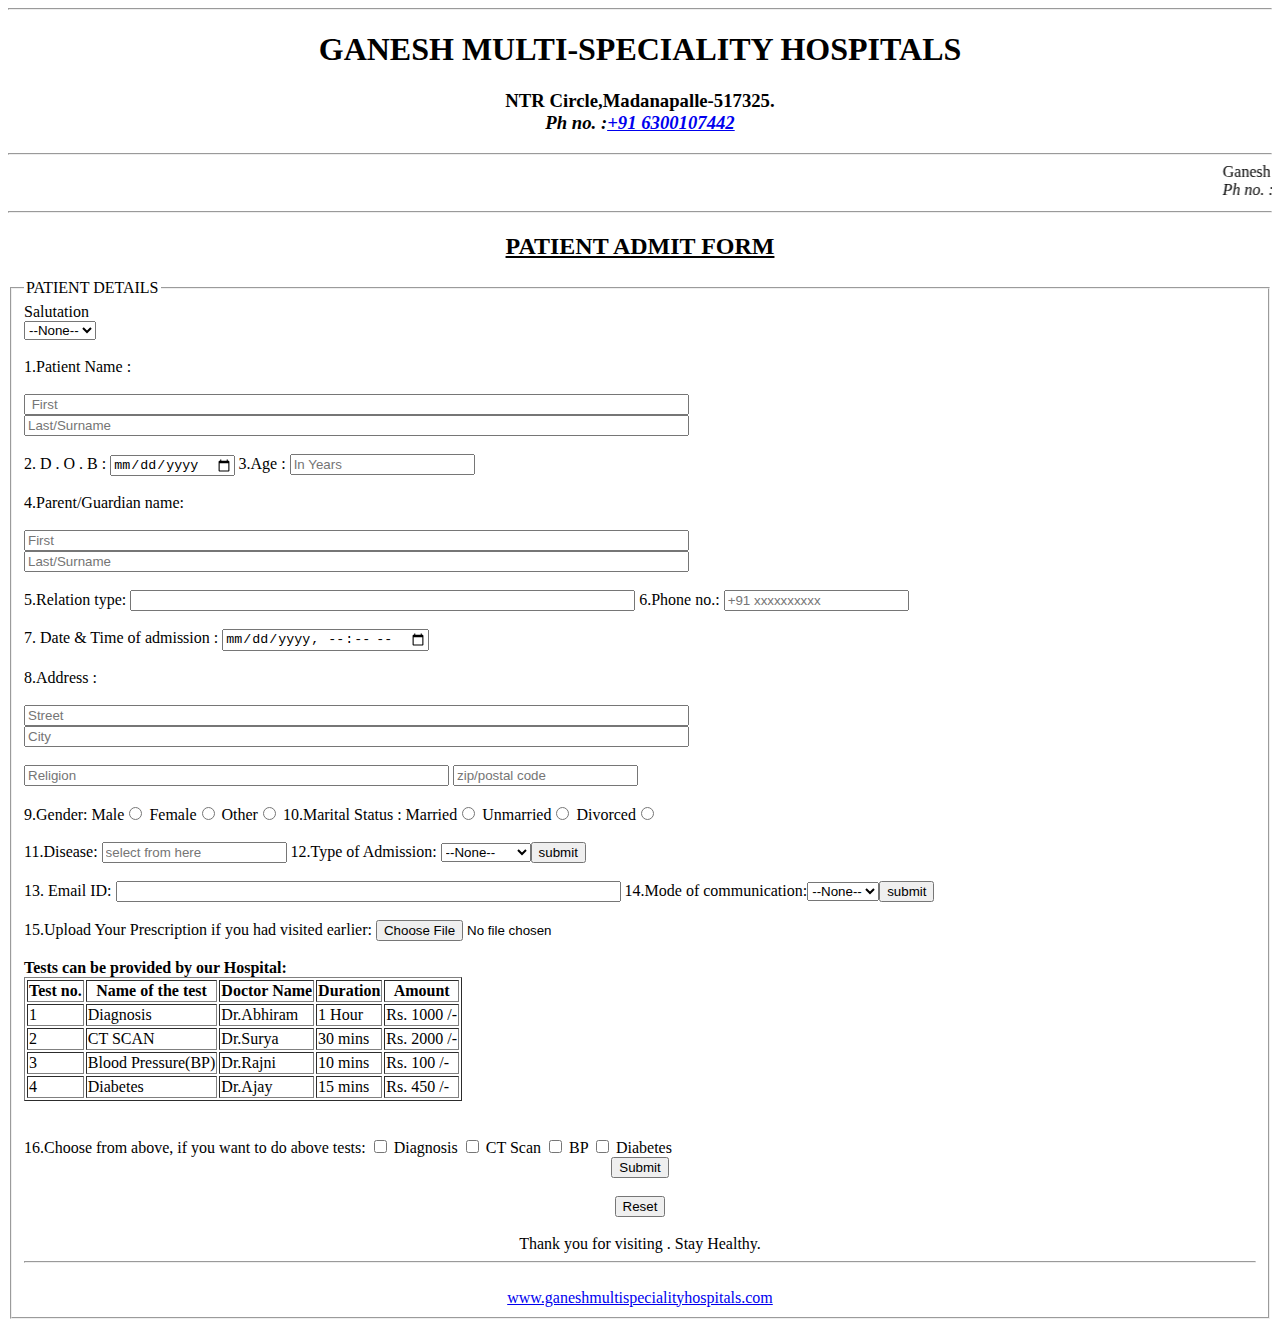
<file: Task2/hospitalform.html>
<!DOCTYPE html>
<html>
    <head>
        <title>Ganesh Multi-Speciality Hospitals</title>
    </head>
    <body>
           <hr><h1><center>GANESH MULTI-SPECIALITY HOSPITALS</center></h1>
           <h3><center>NTR Circle,Madanapalle-517325.<address>Ph no. :<a href=+916300107442 target="_blank" >+91 6300107442</a></address></center></h3> </pre><hr>
           <marquee>Ganesh Multi-Speciality Hospitals , NTR Circle Madanapalle-517325 . <address>Ph no. :<a href=+916300107442 target="_blank" >+91 6300107442</a> , Contact us : <a href=ganeshroyal280@gmail.com target="_blank">ganeshroyal280@gmail.com</a></marquee><hr>
           <h2><span><center><u>PATIENT ADMIT FORM</u></center></h2>
           <fieldset><legend>PATIENT DETAILS</legend>
           <form action="">
            <label>Salutation<br />
                <select name="salutation">
                    <option>--None--</option>
                    <option>Mr.</option>
                    <option>Ms.</option>
                    <option>Mrs.</option>
                </select></label><br><br>
            <label for="fname">1.Patient Name :</label><br><br>
            <input type="text" id="fname" placeholder=" First" name="fname" size="80">
            <label for="lname"></label>
            <input type="text" id="lname" placeholder="Last/Surname" name="lname" size="80"><br><br>
            <label for="dob">2. D . O . B :</label>
            <input type="date" id="dob" name="dob" >
            <label for="age">3.Age :</label>
            <input type="number" placeholder="In Years" id="age"  ><br><br>
            <label for="pfname">4.Parent/Guardian name:</label><br><br>
            <input type="text" id="pfname" name="pfname" placeholder="First" size="80">
            <label for="plname"></label>
            <input type="text" id="plname" name="plname" placeholder="Last/Surname" size="80"><br><br>
            <label for="relat">5.Relation type:</label>
            <input type="text" id="relat" name="relat" size="60">
            <label for="pno">6.Phone no.:</label>
            <input type="number" id="pno" name="pno" placeholder="+91 xxxxxxxxxx"><br><br>
            <label for="admit">7. Date & Time of admission :</label>
            <input type="datetime-local" id="admit" name="admit"><br><br>
            <label for="addr">8.Address :</label><br><br>
            <input type="text" id="addr" placeholder="Street" name="addr" size="80">
            <input type="text" id="addr" placeholder="City" name="addr" size="80"><br><br>
            <input type="text" id="addr" placeholder="Religion" name="addr" size="50">
            <input type="number" id="addr" placeholder="zip/postal code" name="addr"><br><br>
            <label>9.Gender: Male</label><input type="radio" name="Gender">
            <label>Female</label><input type="radio"name="Gender">  <label>Other</label><input type="radio"name="Gender" >
            <label>10.Marital Status : Married</label><input type="radio" name="Gender">
            <label>Unmarried</label><input type="radio"name="Gender">  <label>Divorced</label><input type="radio"name="Gender"><br><br>
            11.Disease: 
            <input list="dis" placeholder="select from here">
                <datalist id="dis">
                    <option value="Heart Related"></option>
                    <option value="Nerves Related"></option>
                    <option value="Blood Cells Related"></option>
                    <option value="Maternity Related"></option>
                    <option value="Urinary Related"></option>
                    <option value="Fever"></option>
                    <option value="Skin Related"></option>
                    <option value="Eye Related"></option>
                    <option value="Teeth Related"></option>
                    <option value="Ear Related"></option>
                    <option value="Headache"></option>
                    <option value="Stomach Related"></option>
                    <option value="Muscle Related"></option>
                    <option value="Operation"></option>
                    <option value="Daily check up"></option>
                    <option value="Dialysis"></option>
                    <option value="Others"></option>
                </datalist>
           12.Type of Admission:
            <select name="" id="">
                <option>--None--</option>
                <option value="" >Planned</option>
                <option value="" >Daily care</option>
                <option value="" >Emergency</option>
                <option value="" >Maternity</option>
                <input type="button" value="submit">
            </select><br><br>
            <label for="mail">13. Email ID: </label>
            <input type="email" id="mail" name="mail" size="60">
            14.Mode of communication:<select name="" id="">
                <option>--None--</option>
                <option value="" >Email</option>
                <option value="" >Phone</option>
                <input type="button" value="submit">
            </select><br><br>
            <label>15.Upload Your Prescription if you had visited earlier:</label>
            <input type="file" value="">
            <br><br>
            <table border="1">
                <strong>Tests can be provided by our Hospital:</strong>
                <thead>
                    <tr>
                        <th>Test no.</th>
                        <th>Name of the test</th>
                        <th>Doctor Name</th>
                        <th>Duration</th>
                        <th>Amount</th>
                    </tr>
                </thead>
                <tbody>
                    <tr>
                        <td>1</td>
                        <td>Diagnosis</td>
                        <td>Dr.Abhiram</td>
                        <td>1 Hour</td>
                        <td>Rs. 1000 /-</td>
                    </tr>
                    <tr>
                        <td>2</td>
                        <td>CT SCAN</td>
                        <td>Dr.Surya</td>
                        <td>30 mins</td>
                        <td>Rs. 2000 /-</td>
                    </tr>
                    <tr>
                        <td>3</td>
                        <td>Blood Pressure(BP)</td>
                        <td>Dr.Rajni</td>
                        <td>10 mins</td>
                        <td>Rs. 100 /-</td>
                    </tr>
                    <tr>
                        <td>4</td>
                        <td>Diabetes</td>
                        <td>Dr.Ajay</td>
                        <td>15 mins</td>
                        <td>Rs. 450 /-</td>
                    </tr>
                </tbody>
            </table><br><br>
            <label>16.Choose from above, if you want to do above tests:</label>
            <input type="checkbox" id="t1" name="t1" value="Diagnosis">
            <label for="t1">Diagnosis</label>
            <input type="checkbox" id="t2" name="t2" value="CT scan">
            <label for="t2">CT Scan</label>
            <input type="checkbox" id="t3" name="t3" value="bp">
            <label for="t3">BP</label>
            <input type="checkbox" id="t4" name="t4" value="Diabetes">
            <label for="t4">Diabetes</label>
            <center><input type="submit" onclick="alert('Succesfully Submitted with token no.123')"></center><br>
            <center><input type="reset" onclick="alert('DATA ERASED')"></center></form>   
            <br><center>Thank you for visiting . Stay Healthy.</center><hr><br>
            <center><a href="www.ganeshhospitals.com" target="_blank">www.ganeshmultispecialityhospitals.com</a></center>
        </fieldset>
    </body>
</html>
</file>
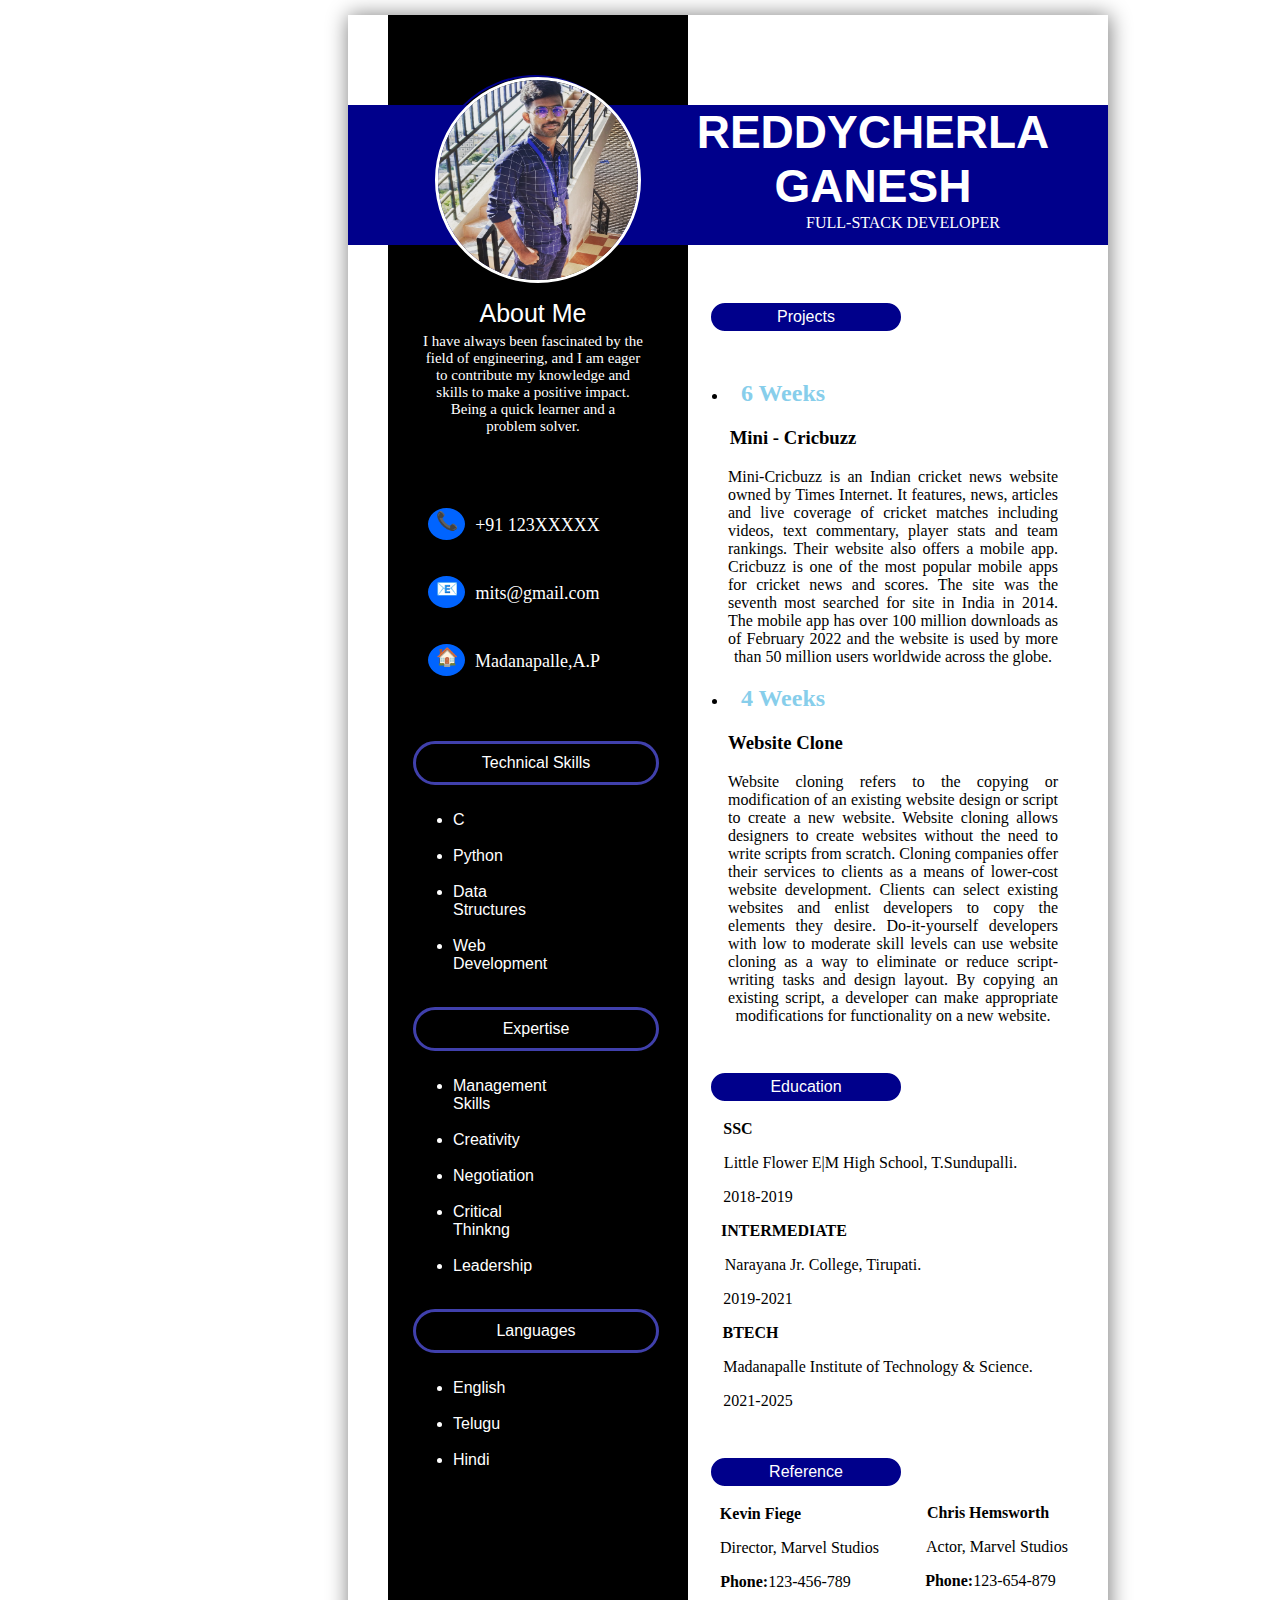
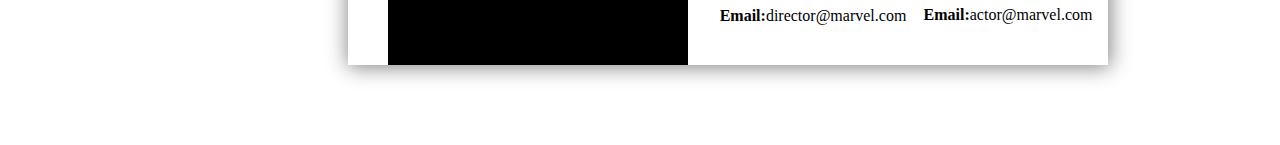
<file: Task3/resume.html>
<!DOCTYPE html>
<html>
<head>
    <link rel="icon" type="image/x-icon" href="favicon.ico">
    <title>
        Resume
    </title>
    <link rel="stylesheet" href="style1.css">
    <link href="https://fonts.googleapis.com/icon?family=Material+Icons" rel="stylesheet">
</head>
<body>
    <div class="main">
        <div class="abt">
            <div class="head">
                <p id="name"><b>REDDYCHERLA<br>GANESH</b></p>
                <p id="tagline">FULL-STACK DEVELOPER</p>
            </div>
            <div class="dp">
                <img id="dp" src="profile.jpg" alt="" height="200px" width="200px">
            </div>
            <p id="abt1">About Me<br><p id="data">
                I have always been fascinated by the<br>field of engineering, and I am eager<br>to contribute my knowledge and<br>skills to make a positive impact.<br>Being a quick learner and a<br>problem solver.
            </p><br>
            <p id="call"></p>
                <p id="icon"> &#128222;<p id="ph">+91 123XXXXX</p>
                <p id="call"></p>
                <p id="icon"> &#128231;<p id="ph">mits@gmail.com</p>
                <p id="call"></p>
                <p id="icon"> &#127968;<p id="ph">Madanapalle,A.P</p>
        </div>
        <div>
            <p id="project">Projects</p><br>
            <div class="list">
            <ul>
                <li><h2>6 Weeks</h2></li>
                <h3 id="pro-tl">Mini - Cricbuzz</h3>
                <p id="para">Mini-Cricbuzz is an Indian cricket news website owned by Times Internet. It features, news, articles and live coverage of cricket matches including videos, text commentary, player stats and team rankings. Their website also offers a mobile app.
                    Cricbuzz is one of the most popular mobile apps for cricket news and scores. The site was the seventh most searched for site in India in 2014. The mobile app has over 100 million downloads as of February 2022 and the website is used by more than 50 million users worldwide across the globe.
                </p>
                <li><h2>4 Weeks</h2></li>
                <h3 id="pro-t">Website Clone</h3>
                <p id="para">Website cloning refers to the copying or modification of an existing website design or script to create a new website. Website cloning allows designers to create websites without the need to write scripts from scratch.
                    Cloning companies offer their services to clients as a means of lower-cost website development. Clients can select existing websites and enlist developers to copy the elements they desire. Do-it-yourself developers with low to moderate skill levels can use website cloning as a way to eliminate or reduce script-writing tasks and design layout.
                    By copying an existing script, a developer can make appropriate modifications for functionality on a new website.
                </p>
            </ul>
            </div>
            <div>
                <p id="education">Education</p>
                <p id="edu"><b>SSC</b><br>
                <p id="edudata">Little Flower E|M High School, T.Sundupalli.<br><p id="eduyear">2018-2019</p></p>
                </p>
                <p id="edu1"><b>INTERMEDIATE</b><br>
                <p id="edudata1">Narayana Jr. College, Tirupati.<br><p id="eduyear">2019-2021</p></p>
                </p>
                <p id="edu2"><b>BTECH</b><br>
                    <p id="edudata2">Madanapalle Institute of Technology & Science.<br><p id="eduyear">2021-2025</p></p>
                </p>
            </div>
            <div>
                <p id="reference">Reference</p>
                <p id="ref"><b>Kevin Fiege</b><br>
                <p id="refvalue">Director, Marvel Studios<br>
                <p id="refno"><b>Phone:</b>123-456-789</p>
                <p id="refemail"><b>Email:</b>director@marvel.com</p>
            </div>
            <div class="ref2">
                <p id="ref1"><b>Chris Hemsworth</b><br>
                <p id="refvalue1">Actor, Marvel Studios<br>
                <p id="refno1"><b>Phone:</b>123-654-879</p>
                <p id="refemail1"><b>Email:</b>actor@marvel.com</p>
            </div>
        </div>
        <div>
            <p id="Skills">Technical Skills</p><br>
            <div class="list">
             <ul id="lisdata">
                <li>C</li><br>
                <li>Python</li><br>
                <li>Data Structures</li><br>
                <li>Web Development</li><br>
            </ul>
        </div>
        <div>
            <p id="exper">Expertise</p><br>
            <div class="list">
             <ul id="lisdata1">
                <li>Management Skills</li><br>
                <li>Creativity</li><br>
                <li>Negotiation</li><br>
                <li>Critical Thinkng</li><br>
                <li>Leadership</li><br>
            </ul>
        </div>
        <div>
            <p id="exper">Languages</p><br>
            <div class="list">
             <ul id="lisdata1">
                <li>English</li><br>
                <li>Telugu</li><br>
                <li>Hindi</li><br>
            </ul>
        </div>
    </div>
</body>
</file>
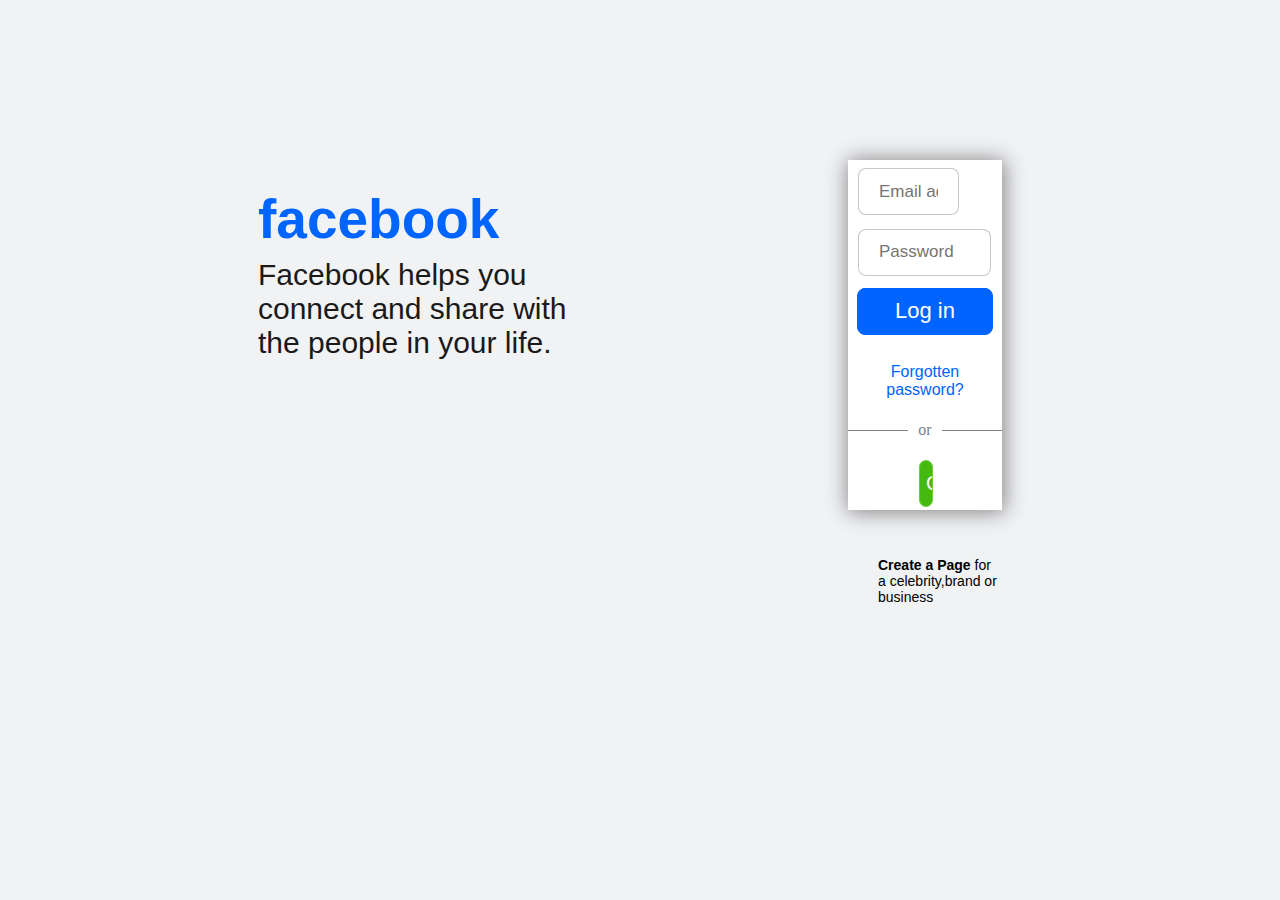
<file: Task4/fb_login_page.html>
<!DOCTYPE html>
<html>
<head>
    <title>
        Facebook - Log in or sign up
    </title>
    <link rel = "icon" href ="fb.png" type = "image/x-icon">
    <link rel="stylesheet" href="style.css">
</head>
<body>
    <h1>facebook</h1>
    <p>Facebook helps you connect and share with the people in your life.</p>
    <div class="main">
        <form action="">
            <div class="email">
           <div class="em">
            <label for="ema"></label>
            <input type="text" id="ema" placeholder="Email address or phone number" required>
           </div>
        </div>
        <div class="pass">
            <label for="pas"></label>
            <input type="password" id="pas" placeholder="Password" required>
        </div>
        <div class="log">
            <label for="sub"></label>
            <b><input type="submit" id="sub" value="Log in"></b>
        </div>
        <div class="for">
            <center> Forgotten password?</center>
            <a href="#" target="_blank"></a>
        </div>
        <div class="under">
            <span>or</span>
        </div>
        <div class="new">
            <div class="ne">
                <label for="ne1"></label>
                <b><input type="reset" id="ne1" value="Create new account"></b>
            </div>
        </div>
        <div class="tex">
            <b>Create a Page</b> for a celebrity,brand or business
        </div>
    </form>
    </div>
</body>
</html>
</file>
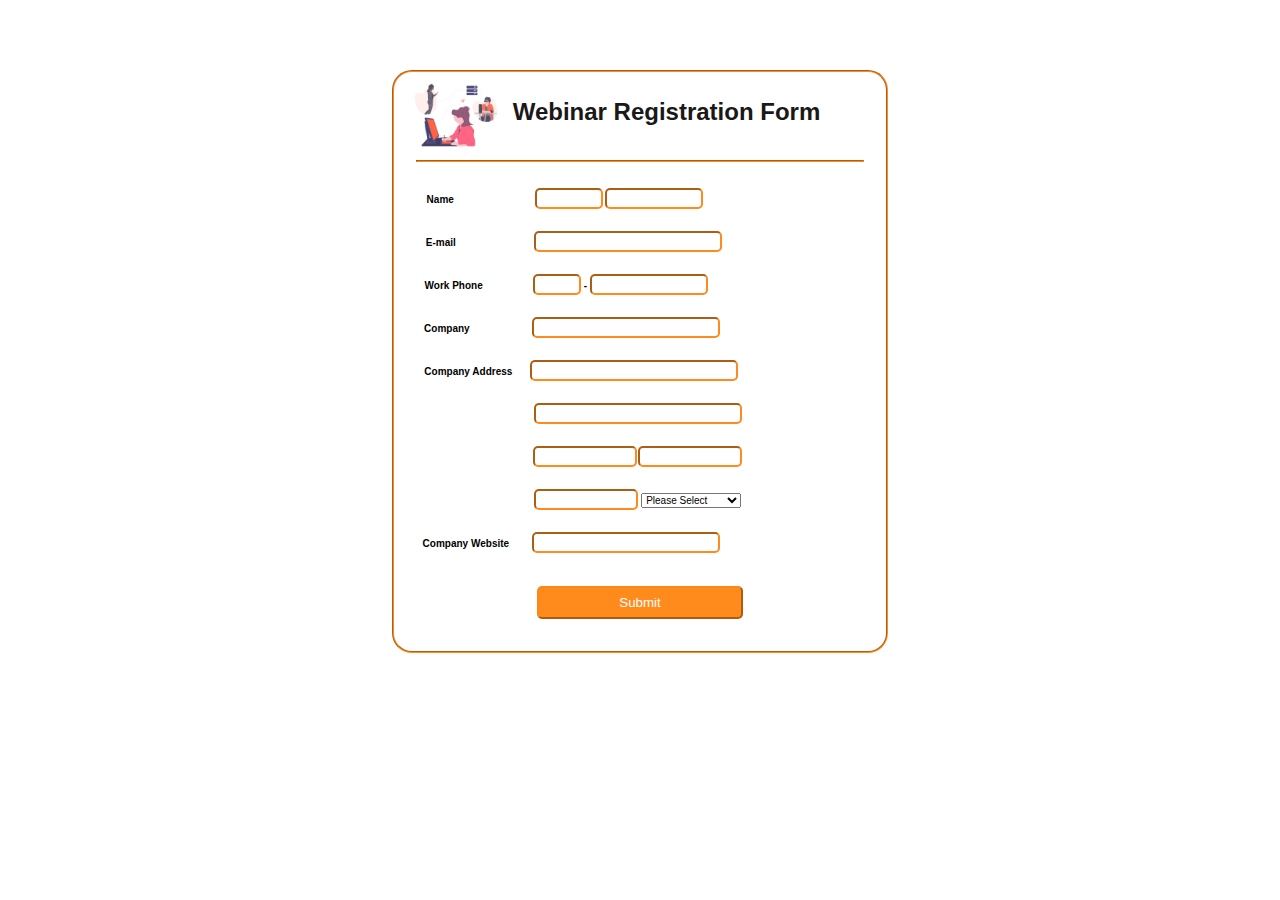
<file: Task5/form.html>
<!DOCTYPE html>
<html lang="en">
<head>
    <meta charset="UTF-8">
    <meta name="viewport" content="width=device-width, initial-scale=1.0">
    <title>Reg.Form</title>
    <link rel="stylesheet" href="style.css">
</head>
<body><center>
    <div class="main">
        <form>
            <fieldset class="field">
                <div class="heading">
                    <img class="img" src="logo.jpg" alt="logo">
                    <h2 class="title">&nbsp;Webinar Registration Form</h2>
                </div><hr><br>
                <div class="info">
                    <div>
                        <label for="name" class="name"><strong>Name</strong></label>
                        <input type="text" name="First Name" id="name" class="name1">
                        <input type="text" name="Last Name" id="name" class="name2">
                    </div><br><br>
                    <div>
                        <label for="email" class="email"><strong>E-mail</strong></label>
                        <input type="email" name="Email" id="email" class="email1">
                    </div><br><br>
                    <div>
                        <label for="phone" class="phone"><strong>Work Phone</strong></label>
                        <input type="tel" name="Area Code" id="phone" class="phone1"><strong> -</strong>
                        <input type="tel" name="Phone Number" id="phone" class="phone2">
                    </div><br><br>
                    <div>
                        <label for="com" class="com"><strong>Company</strong></label>
                        <input type="text" name="Company" id="com" class="com1">
                    </div><br><br>
                    <div>
                        <label for="cadd" class="cadd"><strong>Company Address</strong></label>
                        <input type="text" name="Street" id="cadd" class="cadd1"><br><br><br>
                        <input type="text" name="Street2" id="cadd" class="cadd2"><br><br><br>
                        <input type="text" name="City" id="cadd" class="cadd3">
                        <input type="text" name="State" id="cadd" class="cadd4"><br><br><br>
                        <input type="text" name="Post" id="cadd" class="cadd5" maxlength="6">
                        <select name="country" id="country" class="list">
                            <option value="volvo" class="list">Please Select</option>
                            <option value="volvo">India</option>
                            <option value="saab">Australia</option>
                            <option value="opel">England</option>
                            <option value="audi">South Africa</option>
                        </select>
                    </div><br><br>
                    <div>
                        <label for="cweb" class="cweb"><strong>Company Website</strong></label>
                        <input type="text" name="Website" id="cweb" class="cweb1">
                    </div><br><br><br>
                    <div>
                        <input type="submit" class="submit" value="Submit">
                    </div><br><br>
                </div>
            </fieldset>
        </form>
    </div></center>
</body>
</html>
</file>
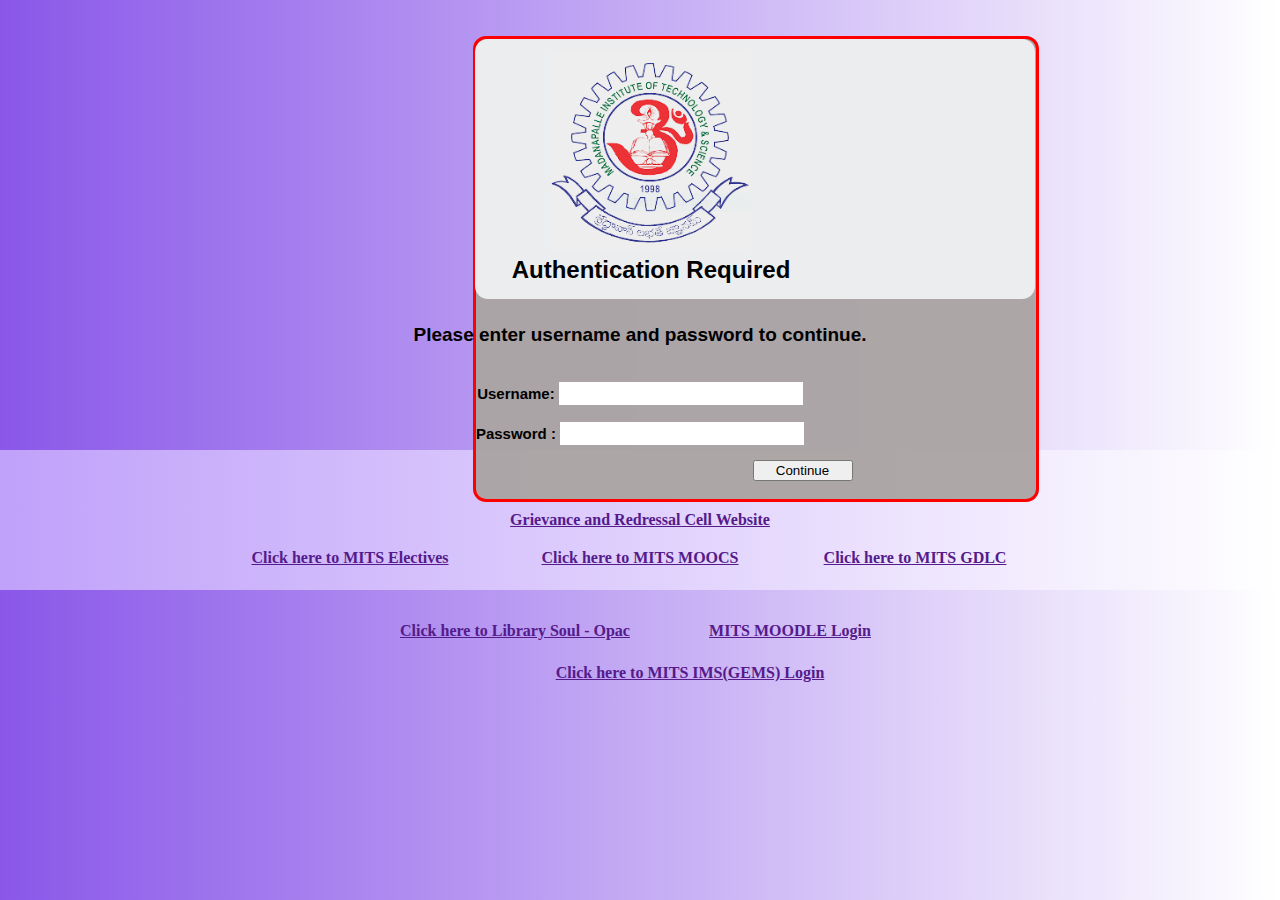
<file: Task6/t6.html>
<!DOCTYPE html>
<html>
    <head>
        <link rel="stylesheet" href="t6.css">
        <title>
            Firewall Authentication
        </title>
        <link rel="icon"  type="image/x-icon"  href="internet.png">
    </head>
    <body>
        <div class="bg1">
            <p id="bg1"></p>
            <p id="bg2"></p>
        </div>
        <div class="bord"><p id="border">
            <p class="half">
                <p id="image">
                    <img src="Capture.PNG" alt="profile" height="200px" width="200px">
                 <br><b>Authentication Required</b>
                </p>
            </p>
            <p class="half1">
                <p id="info">
                    <p id="data"><br><b>Please enter username and password to continue.</b><br></p>
                    <div class="details">
                        <form>
                        <label for="user">
                        <br><b>Username:
                        <input type="text" id="user" required>
                        </label>
                        <label for="pass">
                        <br><br>
                        Password :</label</b>
                            <input type="password" id="pass" required>
                        </label>
                        <p id="button">
                            <label for="but">
                            <input type="submit" id="but" value="Continue"></label>
                        </p>
                        </form>
                    </div>
                </p>
            </p>
        </p>
        </div>
        <p class="links">
            <p id="l1"><a href="" target="">Grievance and Redressal Cell Website</a></p>
            <p id="l2"><a href="" target="">Click here to MITS Electives</a></p>
            <p id="l3"><a href="" target="">Click here to MITS MOOCS</a></p>
            <p id="l4"><a href="" target="">Click here to MITS GDLC</a></p>
            <p id="l5"><a href="" target="">Click here to Library Soul - Opac</a></p>
            <p id="l6"><a href="" target="">MITS MOODLE Login</a></p>
            <p id="l7"><a href="" target="">Click here to MITS IMS(GEMS) Login</a></p>
        </p>
    </body>
</html>
</file>
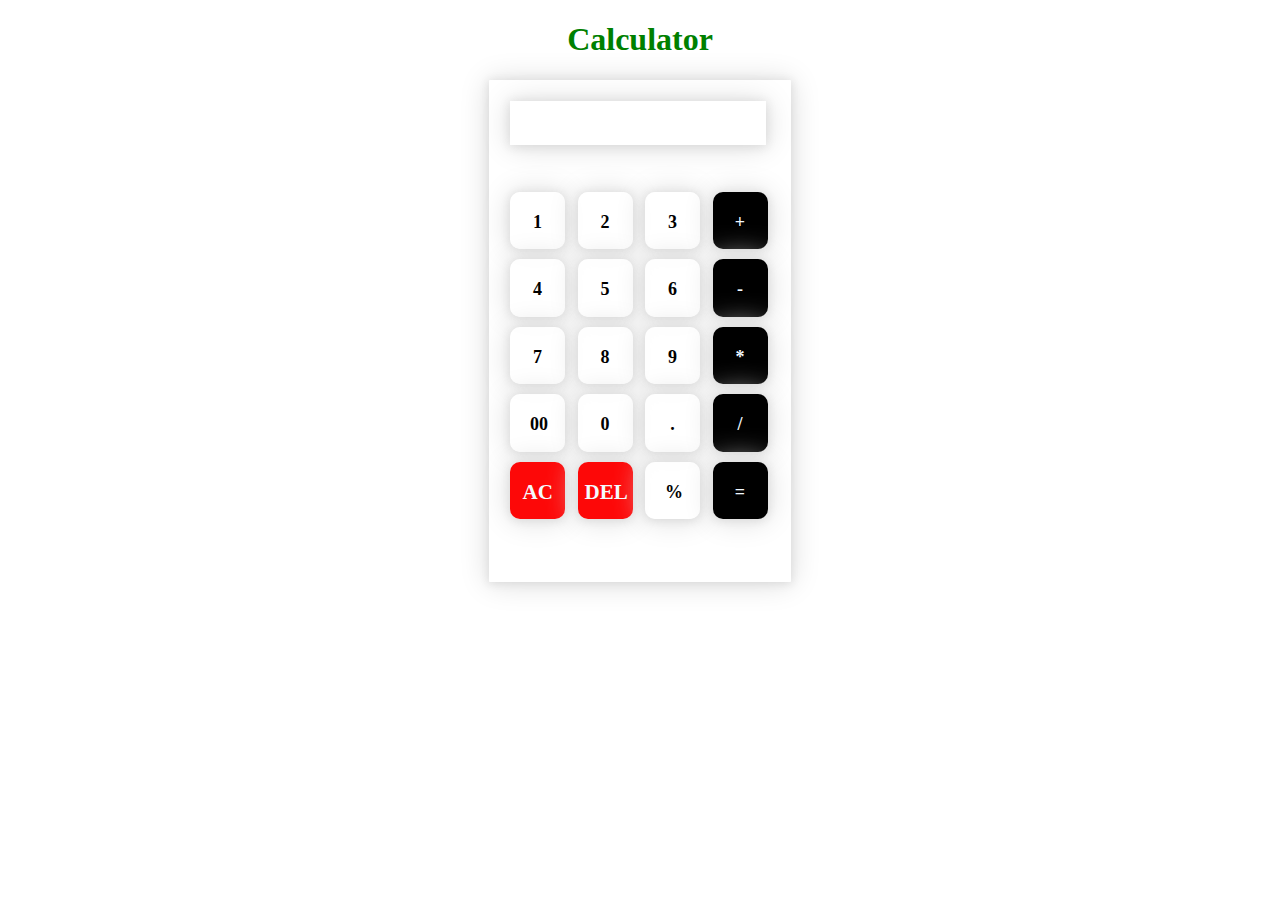
<file: Task7/calc.html>
<!DOCTYPE html>
<html>
<head>
    <link rel="stylesheet" href="style.css">
    <title>
        Calculator
    </title>
</head>
<body>
    <div class="main">
        <h1>Calculator</h1>
        <center><div class="container">
            <div id="input1">
                <form action="">
                    <label for="input">
                        <input type="number" id="input">
                    </label>
                </form>
                <div class="grid-container">
                    <div class="grid-item">1</div>
                    <div class="grid-item">2</div>
                    <div class="grid-item">3</div>
                    <div class="grid-item" id="black">+</div>
                    <div class="grid-item">4</div>
                    <div class="grid-item">5</div>
                    <div class="grid-item">6</div>
                    <div class="grid-item" id="black">-</div>
                    <div class="grid-item">7</div>
                    <div class="grid-item">8</div>
                    <div class="grid-item">9</div>
                    <div class="grid-item" id="black">*</div>
                    <div class="grid-item">00</div>
                    <div class="grid-item">0</div>
                    <div class="grid-item">.</div>
                    <div class="grid-item" id="black">/</div>
                    <div class="grid-item" id="red"><h3 id="ac">AC</h3></div>
                    <div class="grid-item" id="red"><h3 id="del">DEL</h3></div>
                    <div class="grid-item">%</div>
                    <div class="grid-item" id="black">=</div>
                </div>
            </div>
        </div></center>
    </div>
</body>
</file>
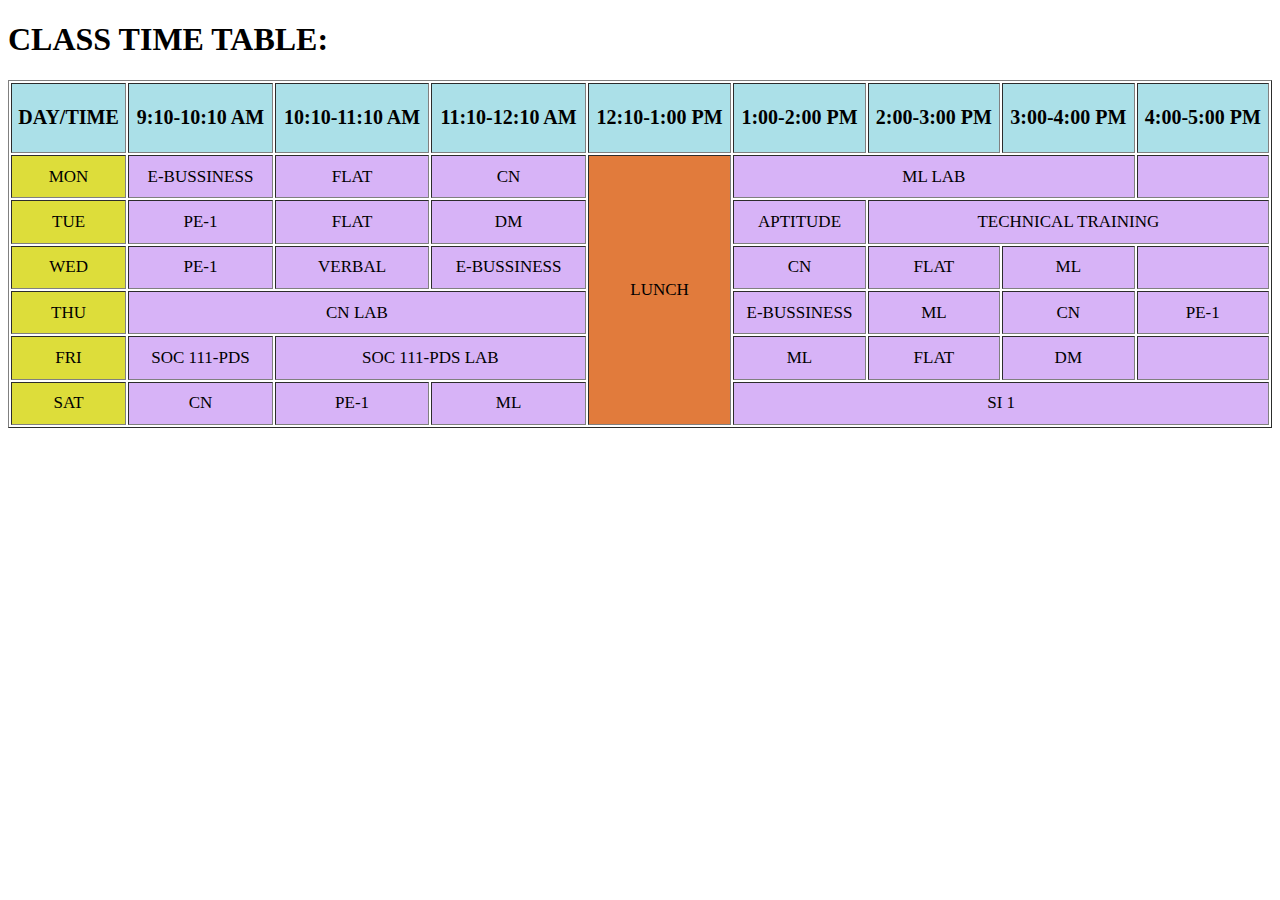
<file: Web Tasks/Frontend/Task-1/table.html>
<!DOCTYPE html>
<html>
    <head>
        <link rel="stylesheet" href="style.css">
        <title>
            Time table
        </title>
    </head>
    <body>
        <div class="container">
        <table border="1" >
            <h1>CLASS TIME TABLE:</h1>
            <thead id="size">
                <tr>
                    <th>DAY/TIME</th>
                    <th>9:10-10:10 AM</th>
                    <th>10:10-11:10 AM</th>
                    <th>11:10-12:10 AM</th>
                    <th>12:10-1:00 PM</th>
                    <th>1:00-2:00 PM</th>
                    <th>2:00-3:00 PM</th>
                    <th>3:00-4:00 PM</th>
                    <th>4:00-5:00 PM</th>
                </tr>
            </thead>
            <tbody id="size1">
                <tr>
                    <td>MON</td>
                    <td>E-BUSSINESS</td>
                    <td>FLAT</td>
                    <td>CN</td>
                    <div id="lunch"><td rowspan="6" style="background-color: rgb(225, 123, 60);">LUNCH</td></div>
                    <td colspan="3">ML LAB</td>
                    <td></td>
                </tr>
                <tr>
                    <td>TUE</td>
                    <td>PE-1</td>
                    <td>FLAT</td>
                    <td>DM</td>
                    <td>APTITUDE</td>
                    <td colspan="3">TECHNICAL TRAINING</td>
                </tr>
                <tr>
                    <td>WED</td>
                    <td>PE-1</td>
                    <td>VERBAL</td>
                    <td>E-BUSSINESS</td>
                    <td>CN</td>
                    <td>FLAT</td>
                    <td>ML</td>
                    <td></td>
                </tr>
                <tr>
                    <td>THU</td>
                    <td colspan="3">CN LAB</td>
                    <td>E-BUSSINESS</td>
                    <td>ML</td>
                    <td>CN</td>
                    <td>PE-1</td>
                </tr>
                <tr>
                    <td>FRI</td>
                    <td>SOC 111-PDS</td>
                    <td colspan="2">SOC 111-PDS LAB</td>
                    <td>ML</td>
                    <td>FLAT</td>
                    <td>DM</td>
                    <td></td>
                </tr>
                <tr>
                    <td>SAT</td>
                    <td>CN</td>
                    <td>PE-1</td>
                    <td>ML</td>
                    <td colspan="4">SI 1</td>
                </tr>
            </tbody>
        </table>
        </div>
    </body>
</html>
</file>
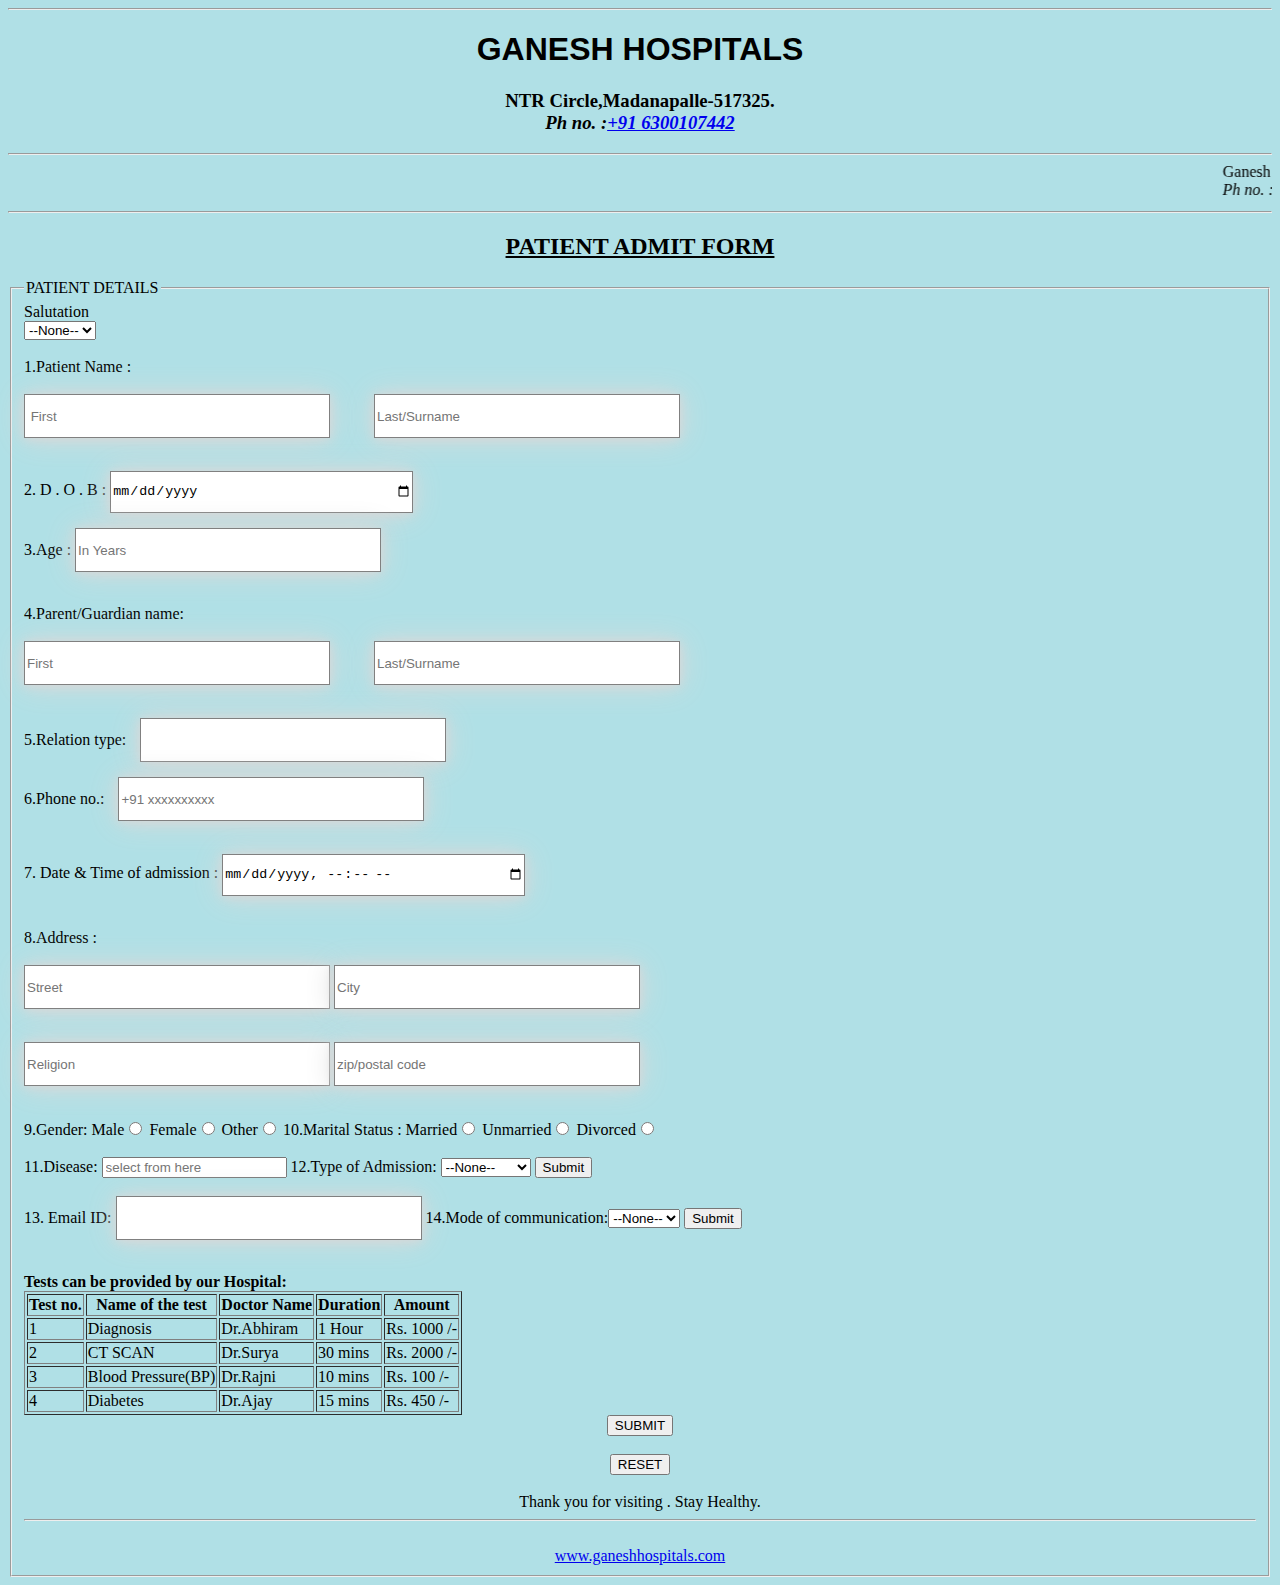
<file: Web Tasks/Frontend/Task-2/form.html>
<!DOCTYPE html>
<html>
    <head>
        <title>Ganesh Hospitals</title>
        <link rel="stylesheet" href="style.css">
        <style type="text/css">
            body {
                background-color: powderblue;
            }
              
            h1 {
                color: black;
                font-family: arial;
            }
        </style>
    </head>
    <body>
           <hr><h1><center>GANESH HOSPITALS</center></h1>
           <h3><center>NTR Circle,Madanapalle-517325.<address>Ph no. :<a href=+916300107442 target="_blank" >+91 6300107442</a></address></center></h3> </pre><hr>
           <marquee>Ganesh Hospitals , NTR Circle Madanapalle-517325 . <address>Ph no. :<a href=+916300107442 target="_blank" >+91 6300107442</a> , Contact us : <a href=ganeshroyal280@gmail.com target="_blank">ganeshroyal280@gmail.com</a></marquee><hr>
           <h2><span><center><u>PATIENT ADMIT FORM</u></center></h2>
           <fieldset><legend>PATIENT DETAILS</legend>
           <form action="">
            <label>Salutation<br />
                <select name="salutation">
                    <option>--None--</option>
                    <option>Mr.</option>
                    <option>Ms.</option>
                    <option>Mrs.</option>
                </select></label><br><br>
            <label for="fname">1.Patient Name :</label><br><br>
            <input type="text" id="fname" placeholder=" First" name="fname" size="80">
            <label for="lname"></label>
            <input type="text" id="lname" placeholder="Last/Surname" name="lname" size="80"><br><br>
            <label for="dob">2. D . O . B :</label>
            <input type="date" id="dob" name="dob" ><br>
            <label for="age">3.Age :</label>
            <input type="number" placeholder="In Years" id="age"  ><br><br>
            <label for="pfname">4.Parent/Guardian name:</label><br><br>
            <input type="text" id="pfname" name="pfname" placeholder="First" size="80">
            <label for="plname"></label>
            <input type="text" id="plname" name="plname" placeholder="Last/Surname" size="80"><br><br>
            <label for="relat">5.Relation type:</label>
            <input type="text" id="relat" name="relat" size="60"><br>
            <label for="pno">6.Phone no.:</label>
            <input type="number" id="pno" name="pno" placeholder="+91 xxxxxxxxxx"><br><br>
            <label for="admit">7. Date & Time of admission :</label>
            <input type="datetime-local" id="admit" name="admit"><br><br>
            <label for="addr">8.Address :</label><br><br>
            <input type="text" id="addr" placeholder="Street" name="addr" size="80">
            <input type="text" id="addr" placeholder="City" name="addr" size="80"><br><br>
            <input type="text" id="addr" placeholder="Religion" name="addr" size="50">
            <input type="number" id="addr" placeholder="zip/postal code" name="addr"><br><br>
            <label>9.Gender: Male</label><input type="radio" name="Gender">
            <label>Female</label><input type="radio"name="Gender">  <label>Other</label><input type="radio"name="Gender" >
            <label>10.Marital Status : Married</label><input type="radio" name="Gender">
            <label>Unmarried</label><input type="radio"name="Gender">  <label>Divorced</label><input type="radio"name="Gender"><br><br>
            11.Disease: 
            <input list="dis" placeholder="select from here">
                <datalist id="dis">
                    <option value="Heart Related"></option>
                    <option value="Nerves Related"></option>
                    <option value="Blood Cells Related"></option>
                    <option value="Maternity Related"></option>
                    <option value="Urinary Related"></option>
                    <option value="Fever"></option>
                    <option value="Skin Related"></option>
                    <option value="Eye Related"></option>
                    <option value="Teeth Related"></option>
                    <option value="Ear Related"></option>
                    <option value="Headache"></option>
                    <option value="Stomach Related"></option>
                    <option value="Muscle Related"></option>
                    <option value="Operation"></option>
                    <option value="Daily check up"></option>
                    <option value="Dialysis"></option>
                    <option value="Others"></option>
                </datalist>
           12.Type of Admission:
            <select name="" id="">
                <option>--None--</option>
                <option value="" >Planned</option>
                <option value="" >Daily care</option>
                <option value="" >Emergency</option>
                <option value="" >Maternity</option>
            </select>
            <input type="submit"><br><br>
            <label for="mail">13. Email ID: </label>
            <input type="email" id="mail" name="mail" size="60">
            14.Mode of communication:<select name="" id="">
                <option>--None--</option>
                <option value="" >Email</option>
                <option value="" >Phone</option>
            </select>
            <input type="submit"><br><br></form>
            <table border="1">
                <strong>Tests can be provided by our Hospital:</strong>
                <thead>
                    <tr>
                        <th>Test no.</th>
                        <th>Name of the test</th>
                        <th>Doctor Name</th>
                        <th>Duration</th>
                        <th>Amount</th>
                    </tr>
                </thead>
                <tbody>
                    <tr>
                        <td>1</td>
                        <td>Diagnosis</td>
                        <td>Dr.Abhiram</td>
                        <td>1 Hour</td>
                        <td>Rs. 1000 /-</td>
                    </tr>
                    <tr>
                        <td>2</td>
                        <td>CT SCAN</td>
                        <td>Dr.Surya</td>
                        <td>30 mins</td>
                        <td>Rs. 2000 /-</td>
                    </tr>
                    <tr>
                        <td>3</td>
                        <td>Blood Pressure(BP)</td>
                        <td>Dr.Rajni</td>
                        <td>10 mins</td>
                        <td>Rs. 100 /-</td>
                    </tr>
                    <tr>
                        <td>4</td>
                        <td>Diabetes</td>
                        <td>Dr.Ajay</td>
                        <td>15 mins</td>
                        <td>Rs. 450 /-</td>
                    </tr>
                </tbody>
            </table>
            <center><input type="button" onclick="alert('Succesfully Submitted.')" value="SUBMIT"></center><br>
            <center><input type="button" onclick="alert('DATA ERASED')" value="RESET"></center>     
            <br><center>Thank you for visiting . Stay Healthy.</center><hr><br>
            <center><a href="www.ganeshhospitals.com" target="_blank">www.ganeshhospitals.com</a></center>
        </fieldset>
    </body>
</html>
</file>
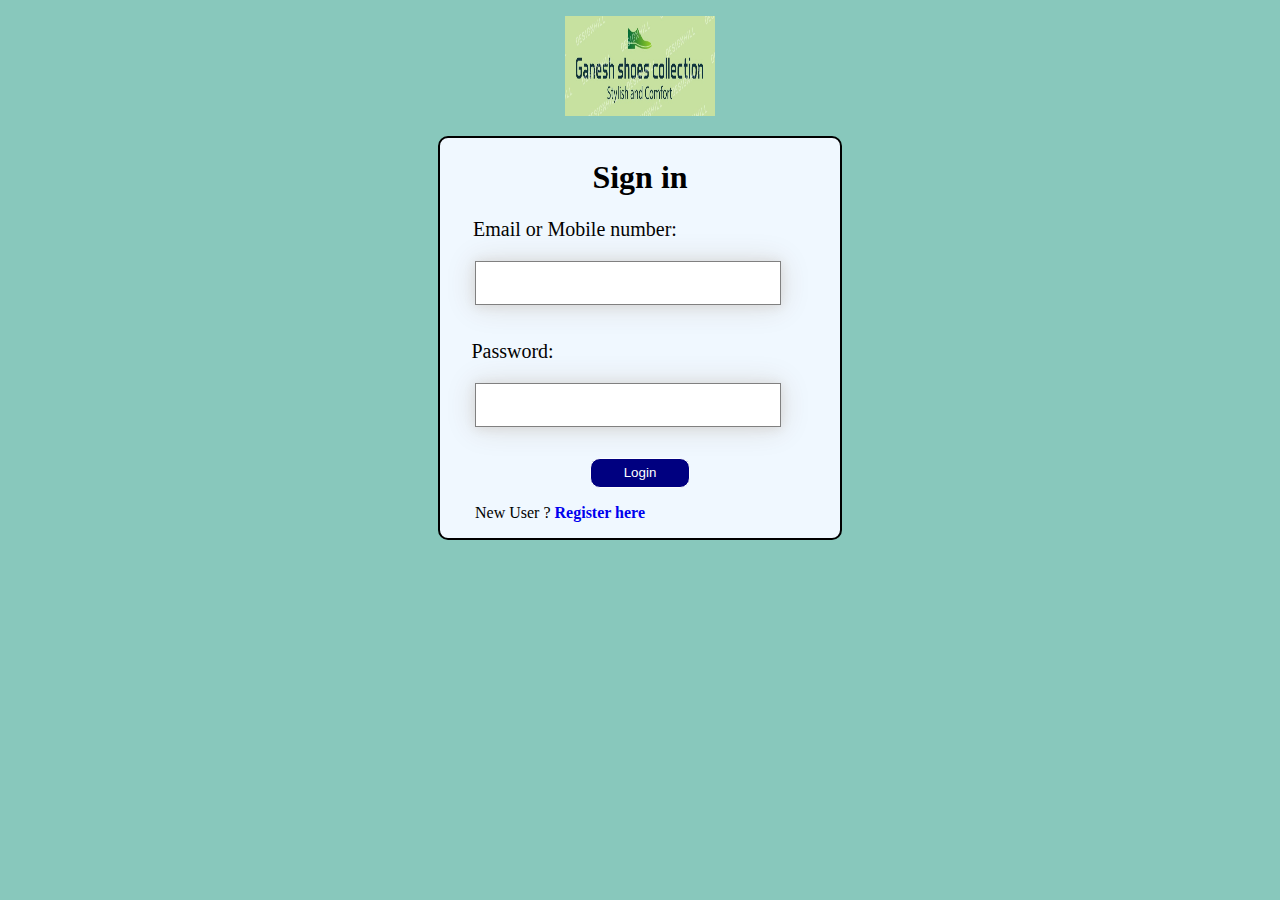
<file: Web Tasks/Frontend/Task-3/login.html>
<!DOCTYPE html>
<html>
<head>
    <link rel="icon" type="image/x-icon" href="favicon1.ico">
    <title>
        Login
    </title>
    <link rel="stylesheet" href="css/style.css">
</head>
<body>
    <center><div class="signin">
        <p id="logo">
            <img src="logo1 - Copy.jpg" alt="not found"  height="100px" width="150px">
        </p>
        <center><div class="details">
        <form action="">
           <h1>Sign in</h1>
                <p id="email1">Email or Mobile number:<br></p>
                <p id="name1"><label for="name">
                    <input type="text" id="name" required >
                    </label>
                </p>
                <p id="pass">Password:<br></p>
                <p id="pass1"><label for="password">
                    <input type="password" id="password" required >
                    </label>
                </p>
                <button value="submit">Login</button>
                <p id="new">New User ?<a href="#" target="_self"> <b>Register here</b></a></p>
        </form>
    </div></center>
    </div></center>
</file>
<file: Task3/style1.css>
.main{
    margin-left: 340px;
    margin-right: 270px;
    margin-top: 15px;
    margin-bottom: 80px;
    padding-block: 100px;
    padding-top: 100px;
    background-color: white;
    text-align-last: center;
    height: 1450px;
    width: 760px;
    box-shadow: 1px 1px 20px 1px  gray;
}
.abt{
    margin-left: 40px;
    margin-right: 370px;
    margin-top: -100px;
    margin-bottom: 80px;
    padding-block: 100px;
    padding-top: 100px;
    background-color:black;
    text-align-last: center;
    height: 1450px;
    width: 300px;
}
.head{
    margin-left: -40px;
    margin-right: 370px;
    margin-top: -10px;
    margin-bottom: 80px;
    padding-block: 40px;
    padding-top: 100px;
    background-color:darkblue;
    text-align-last: center;
    height: 0px;
    width: 760px;
}
.dp{
    border: 2px solid darkblue;
    border-radius: 50%;
    height: 100px;
    width: 100px;
    padding: 50px;
    margin-left: 45px;
    margin-right: 370px;
    margin-top: -250px;
    margin-bottom: 100px;
}
img{
    border: 3px solid white;
    border-radius: 50%;
    margin-left: -50px;
    margin-right: 70px;
    margin-top: -50px;
    border-image: fill;
}
#name{
    font-size: 46px;
    color:white;
    margin-top: -100px;
    margin-left: 290px;
    font-family: "Tahoma",Geneva,sans-serif;
}
#tagline{
    margin-top: -45px;
    margin-left: 350px;
    color: white;
}
#abt1{
    margin-top:-80px ;
    margin-left: -10px;
    color:white;
    font-size: 25px;
    font-family: sans-serif;
}
#data{
    margin-top:-20px ;
    margin-left: -10px;
    color:white;
    font-size: 15px;
}
#project{
    border: 3px solid white;
    border-radius: 30px;
    padding:5px;
    margin-right: 50px;
    margin-left: 360px;
    margin-top: -1445px;
    width: 180px;
    background-color: darkblue;
    color:white;
    font-family: sans-serif;
}
#pro-t1{
    margin-right: 50px;
    margin-left: 360px;
    margin-top: -1199px;
}
#pro-t{
    margin-right: 50px;
    margin-left: -165px;
    margin-top: 20px;
}
#para{
    text-align: justify;
}
.list{
    margin-right: 50px;
    margin-left: 340px;
    margin-top: -8px;
}
h2{
    text-align: 100px;
    color: skyblue;
    margin-left: -220px;
}
h3{
    color: black;
    margin-left: -200px;
}
#education{
    border: 3px solid white;
    border-radius: 30px;
    padding:5px;
    margin-right: 50px;
    margin-left: 360px;
    margin-top: 45px;
    width: 180px;
    background-color: darkblue;
    color:white;
    font-family: sans-serif;
}
#edu{
    color: black;
    margin-left: 20px;
}
#edudata{
    margin-left: 285px;
}
#eduyear{
    margin-left: 60px;
}
#edu1{
    color: black;
    margin-left: 112px;
}
#edudata1{
    margin-left: 190px;
}
#edu2{
    color: black;
    margin-left: 45px;
}
#edudata2{
    margin-left: 300px;
}
#icon{
    color:brown;
    margin-top: -90px;
    margin-left: -182px;
    font-size: 18px;
}
#call{
    border: 2px solid rgb(0, 100, 255) ;
    border-radius: 50%;
    margin-bottom: 60px;
    margin-left: 40px;
    margin-right: -40px;
    height: 10px;
    width: 15px;
    padding: 9px;
    margin-top: 40px;
    background-color:  rgb(0, 100, 255);
}
#ph{
    color: white;
    margin-top: -35px;
    margin-left: -1px;
    font-size: large;
}
#Skills{
    color: white;
    border: 3px solid rgb(64, 64, 172);
    border-radius: 30px;
    padding:10px;
    margin-right: 50px;
    margin-left: 65px;
    margin-top: -899px;
    width: 220px;
    font-family: sans-serif;
}
#lisdata{
    color:red;
    margin-right: 600px;
    margin-left: -275px;
    margin-top: 0px;
    color:white;
    font-family: sans-serif;
}
#exper{
    color: white;
    border: 3px solid rgb(64, 64, 172);
    border-radius: 30px;
    padding:10px;
    margin-right: 50px;
    margin-left: 65px;
    margin-top: 15px;
    width: 220px;
    font-family: sans-serif;
}
#lisdata1{
    margin-right: 600px;
    margin-left: -275px;
    margin-top: 0px;
    color:white;
    font-family: sans-serif;
}
#reference{
    border: 3px solid white;
    border-radius: 30px;
    padding:5px;
    margin-right: 50px;
    margin-left: 360px;
    margin-top: 45px;
    width: 180px;
    background-color: darkblue;
    color:white;
    font-family: sans-serif;
}
#ref{
    color: black;
    margin-left: 65px;
}
#refvalue{
    margin-left: 143px;
}
#refno{
    margin-left: 115px;
}
#refemail{
    margin-left: 170px;
}
#ref1{
    color: black;
    margin-left: 90px;
}
#refvalue1{
    margin-left: 108px;
}
#refno1{
    margin-left: 95px;
}
#refemail1{
    margin-left: 130px;
}
.ref2{
    margin-left: 430px;
    margin-top: -137px;
}
</file>
<file: Task4/style.css>
body{
    background-color:rgb(241, 242, 244);
}
h1{
    font-family: Tahoma, Geneva,sans-serif;
    /*font-family:"lucidia grande",tahoma,verdana,arial,sans-serif ;*/
    font-size: 55px;
    text-align:left;
    padding-top:150px;
    padding-left: 250px;
    color: rgb(0, 100, 255);
}
p{
    font-family: sans-serif;
    margin:-30px;
    font-size: 30px;
    padding-left: 280px;
    padding-right: 700px;
    color:hsl(0,0%,10%)
}
.main{
    margin-left: 840px;
    margin-right: 270px;
    margin-top: -200px;
    margin-bottom: 80px;
    padding-block: 100px;
    padding-top: 100px;
    background-color: white;
    height: 150px;
    box-shadow: 1px 1px 20px 1px  gray;
}
.email{
    margin-left: 10px;
    margin-right:10px ;
    margin-top: -90px;
    border:1px solid white;
    border-radius: 8px;
    background-color: white ;
    height:42px;
    width: -100px;
    font-size: 20px;
    font-family: sans-serif;
}
.em{
    padding-block-start: 10px;
    padding-left: -11px;
    padding-right: 45px;
    color: grey;
    font-size: large;
}
input[type=text],select{
    width:116%;
    padding:12px 20px;
    margin:-1px;
    display: inline-block;
    border:1px solid rgba(128, 128, 128, 0.443);
    border-radius: 8px;
    box-sizing:border-box;
    height: 47px;
    margin-top: -20px;
    font-size: 17px;
    font-family: Tahoma,Geneva,sans-serif;
}
.pass{
    margin-left: 10px;
    margin-right:10px ;
    margin-top: 15px;
    border:1px solid white;
    border-radius: 8px;
    background-color: white ;
    height:42px;
    width: -100px;
    font-size: 10px;
    font-family: sans-serif;
}
input[type=password],select{
    width:101%;
    padding:12px 20px;
    margin:-1px;
    display: inline-block;
    border:1px solid rgba(128, 128, 128, 0.443);
    border-radius: 8px;
    box-sizing:border-box;
    height: 47px;
    margin-top: -1px;
    font-size: 17px;
    font-family: Tahoma,Geneva,sans-serif;
}
.log{
    margin-left: 10px;
    margin-right:10px ;
    margin-top: 15px;
    border:0px solid rgb(0, 100, 255);
    border-radius: 8px;
    background-color:rgb(0, 100, 255) ;
    height:45px;
    font-size: 20px;
    font-family: Tahoma,Geneva,sans-serif;
    text-align-last: center;
    color: white;
}
input[type=submit],select{
    width:101%;
    background-color:rgb(0, 100, 255) ;
    padding:-53px 40px;
    margin:-1px;
    display: inline-block;
    border:1px solid rgb(0, 100, 255);
    border-radius: 8px;
    box-sizing:border-box;
    height: 80px;
    color: white;
    margin-top: 0px;
    font-size: 22px;
    cursor: pointer;
    height: 47px;
}
input[type=submit]:hover{
    background-color: blue;
}
#id{
    padding-top: 67px;
    color: white;
}
.for{
    margin-left: 10px;
    margin-right:10px ;
    margin-top: 30px;
    color: rgb(0, 100, 255);
    font-family: sans-serif; 
    cursor: pointer;
}
.for:hover{
    color: blue;
    text-decoration: underline;
}
.under{
    margin-right:10px ;
    margin-top: 30px;
    width: 100%;
    text-align: center;
    color: gray;
    border-bottom: 1px solid gray;
    line-height: 0.1em;
    margin: 10px 20 20px;
}
.under span{
    background: #fff;
    padding:0 10px;
}
.new{
    margin-left: 70px;
    margin-right:70px ;
    margin-top: 25px;
    border:2px solid white;
    border-radius: 8px;
    background-color:white ;
    height:42px;
    width: -100px;
    font-size: 20px;
    font-family: Tahoma,Geneva,sans-serif;
    text-align: center;
}
.ne{
    padding-block-start:7px;
    color:white;
}
input[type=reset],select{
    width:90%;
    background-color:rgb(70, 185, 17) ;
    padding:-53px 40px;
    margin:-1px;
    display: inline-block;
    border:1px solid rgb(105, 208, 58);
    border-radius: 8px;
    box-sizing:border-box;
    height: 47px;
    color: white;
    margin-top: -5px;
    font-size: 20px;
    font-family:'Franklin Gothic Medium', 'Arial Narrow', Arial, sans-serif;
    cursor: pointer;
}
input[type=reset]:hover{
    background-color: green;
}
.tex{
    padding-left: 30px;
    padding-block-start: 55px;
    font-size: 14px;
    font-family: Tahoma,Geneva,sans-serif;
}
</file>
<file: Task5/style.css>
.main{
    font-family: 'Lucida Sans', 'Lucida Sans Regular', 'Lucida Grande', 'Lucida Sans Unicode', Geneva, Verdana, sans-serif;
    width: 500px;
    margin-top: 70px;
    height: max-content;
}
.field{
    border-radius: 20px;
    border-color: rgba(255, 136, 24, 0.977);
}
.heading{
    display: flex;
}
.img{
    width: 100px;
}
.title{
    color: rgb(26, 24, 24);
}
hr{
    border-color: rgba(255, 136, 24, 0.977);
    margin-left: 10px;
    margin-right: 10px;
}
.info{
    font-size: x-small;
}
.name{
    margin-left: -150px;
}
.name1{
    border-color: rgba(255, 136, 24, 0.977);
    margin-left: 78px;
    width: 60px;
    border-radius: 5px;
}
.name2{
    border-color: rgba(255, 136, 24, 0.977);
    width: 90px;
    border-radius: 5px;
}
.email{
    margin-left: -132.5px;
}
.email1{
    border-color: rgba(255, 136, 24, 0.977);
    margin-left: 75px;
    width: 180px;
    border-radius: 5px;
}
.phone{
    margin-left: -147.5px;
}
.phone1{
    border-color: rgba(255, 136, 24, 0.977);
    margin-left: 47.5px;
    width: 40px;
    border-radius: 5px;
}
.phone2{
    border-color: rgba(255, 136, 24, 0.977);
    width: 110px;
    border-radius: 5px;
}
.com{
    margin-left: -135.5px;
}
.com1{
    border-color: rgba(255, 136, 24, 0.977);
    margin-left: 60px;
    width: 180px;
    border-radius: 5px;
}
.cadd{
    margin-left: -117.5px;
}
.cadd1{
    border-color: rgba(255, 136, 24, 0.977);
    margin-left: 15px;
    width: 200px;
    border-radius: 5px;
}
.cadd2{
    border-color: rgba(255, 136, 24, 0.977);
    margin-left: -5px;
    width: 200px;
    border-radius: 5px;
}
.cadd3{
    border-color: rgba(255, 136, 24, 0.977);
    margin-left: -5px;
    width: 96.5px;
    border-radius: 5px;
}
.cadd4{
    border-color: rgba(255, 136, 24, 0.977);
    margin-left: -2px;
    width: 96.5px;
    border-radius: 5px;
}
.cadd5{
    border-color: rgba(255, 136, 24, 0.977);
    margin-left: -5px;
    width: 96.5px;
    border-radius: 5px;
}
.list{
    width: 100px;
    font-size: x-small;
    font: bolder;
}
.cweb{
    margin-left: -137.5px;
}
.cweb1{
    border-color: rgba(255, 136, 24, 0.977);
    margin-left: 20px;
    width: 180px;
    border-radius: 5px;
}
.submit{
    border-color: rgba(255, 136, 24, 0.977);
    padding: 7px 80px 7px 80px;
    background-color: rgba(255, 136, 24, 0.977);
    color: white;
    border-radius: 5px;
    cursor: pointer;
}
.submit:hover{
    background-color: white;
    color: rgba(255, 136, 24, 0.977);
}
</file>
<file: Task6/t6.css>
body{
    background-image:linear-gradient(to right,rgb(138, 87, 233),white) ;
}
#bg1{
    background-image: linear-gradient(to right,rgb(192, 161, 250),white);
    padding: 70px;
    padding-bottom: -40px;
    padding-left: 40px;
    margin-left: -10px;
    margin-right: -7px;
    margin-top: 450px;
}
#border{
    border: 3px solid red;
    border-radius: 13px;
    padding:230px;
    width: 100px;
    height: px;
    background-color:rgba(170, 164, 164, 0.97);
    color:white;
    font-family: sans-serif;
    margin-top: -570px;
    margin-left: 465px;
}
.half{
    border: 0px solid red;
    border-radius: 13px;
    padding:130px;
    width: 300px;
    background-color:rgb(235, 237, 238);
    font-family: sans-serif;
    margin-top: -479px;
    margin-left: 467px;
}
#image{
    text-align: center;
    margin-top: -265px;
    margin-left: 22px;
    font-family: sans-serif;
    font-size: 24px;
}
.half1{
    border: 0px solid red;
    border-radius: 10px;
    padding:90px;
    width: 340px;
    font-family: sans-serif;
    margin-top: -2px;
    margin-left: 467px;
}
#data{
    text-align: center;
    font-family: sans-serif;
    font-size: 19px;
    margin-top: -200px;
}
div .details{
    text-align: center;
    font-family: sans-serif;
    font-size:15px;
}
#button{
    margin-left: 285px;
}
#user{
    background-color: white;
    width: 240px;
    font-size: 18px;
    border: 2px;
}
#pass{
    background-color: white;
    width: 240px;
    font-size: 18px;
    border: 2px;
}
#but{
    width: 100px;
    margin-right: -40px;
}
.links{
    text-align: center;
}
#l1{
    text-align: center;
    margin-top: 30px;
}
#l2{
    text-align: center;
    margin-top: 20px;
    margin-left: -580px;
}
#l3{
    text-align: center;
    margin-top: -34px;
    margin-left: 0px;
}
#l4{
    text-align: center;
    margin-top: -34px;
    margin-left: 550px;
}
#l5{
    text-align: center;
    margin-top: 55px;
    margin-left: -250px;
}
#l6{
    text-align: center;
    margin-top: -34px;
    margin-left: 300px;
}
#l7{
    text-align: center;
    margin-top: 24px;
    margin-left: 100px;
}
</file>
<file: Task7/style.css>
.main{
    text-align: center;
}
h1{
    color: green;
}
.container{
    text-align: center;
    border: 1px solid white ;
    border-radius: 1px;
    margin-left: flex;
    width: 300px;
    height: 500px;
    box-shadow: 0 1px 10px 0px  rgb(217, 217, 217),0 1px 30px 0 rgb(217, 217, 217, 217);
}
#input{
    border: 1px solid white;
    margin-top: 20px;
    width: 250px;
    margin-left: 20px;
    height:40px;
    margin-right: 30px;
    margin-bottom: 15px;
    box-shadow: 0 1px 10px 0px  rgb(217, 217, 217),0 1px 30px 0 rgb(217, 217, 217, 217);

}
.grid-container {
    margin-top: 12px;
    display: grid;
    grid-template-columns: auto auto auto auto;
    padding: 20px;
    column-gap: 10px;
    row-gap: 10px;
}
#ac{
    margin-top: -2px;
    margin-left: -7.5px;
}
#del{
    margin-top: -2px;
    margin-left: -13px;
}
#red{
    background-color: rgb(253, 8, 8);
    
    color: rgb(244, 250, 254);
}
#black{
    background-color: #000000;
    color: aliceblue;
}
.grid-item {
    background-color: rgba(255, 255, 255, 0.8);
    border-radius: 10px;
    text-align: center;
    width: 15px;
    height: 17.5px;
    padding: 20px;
    border: 1px ;
    font-size: 10px;
    font-weight: bold;
    font-size: large;
    box-shadow: 0 1px 10px 0px  rgb(217, 217, 217),0 1px 30px 0 rgb(217, 217, 217, 217);
}
</file>
<file: Web Tasks/Frontend/Task-1/style.css>
table{
    width: 100%;
    height: 100%;
    text-align: center;

}
thead{
    background-color: aqua;
    font-size: 20px;
}
td{
    background-color: rgb(215, 179, 247);
    font-size: 17px;
}
#size{
    background-color: rgb(171, 224, 232);
    height: 70px;
}
#size1{
    height: 270px;
}
#lunch{
    background-color: rgb(233, 212, 212);
}
td:nth-child(1){
    background-color: rgb(221, 221, 58);
}
</file>
<file: Web Tasks/Frontend/Task-2/style.css>
img{
    height: 140px;;
}
#salutation{
    margin-right: 0px;
    border: 1px solid grey;
    margin-top: 0px;
    width: 300px;
    margin-left: 0px;
    height:40px;
    margin-bottom: 15px;
    box-shadow: 0 1px 10px 0px  rgb(217, 217, 217),0 1px 30px 0 rgb(217, 217, 217, 217);
}
#fname{
    margin-right: 195px;
    border: 1px solid grey;
    margin-top: 0px;
    width: 300px;
    margin-left: 0px;
    height:40px;
    margin-bottom: 15px;
    box-shadow: 0 1px 10px 0px  rgb(217, 217, 217),0 1px 30px 0 rgb(217, 217, 217, 217);
}
#lname{
    margin-right: -95px;
    border: 1px solid grey;
    margin-top: 0px;
    width: 300px;
    margin-left: -155px;
    height:40px;
    margin-bottom: 15px;
    box-shadow: 0 1px 10px 0px  rgb(217, 217, 217),0 1px 30px 0 rgb(217, 217, 217, 217);
}
#dobh{
    margin-left: 700px;
    margin-top: -92px;
}
#dob{
    margin-right: 0px;
    border: 1px solid grey;
    margin-top: 0px;
    width: 300px;
    margin-left: 0px;
    height:40px;
    margin-bottom: 15px;
    box-shadow: 0 1px 10px 0px  rgb(217, 217, 217),0 1px 30px 0 rgb(217, 217, 217, 217);
}
#dob1{
    margin-left: 700px;
}
#age1{
    margin-top: 40px;
}
#age{
    margin-right: 0px;
    border: 1px solid grey;
    margin-top: 0px;
    width: 300px;
    margin-left: 0px;
    height:40px;
    margin-bottom: 15px;
    box-shadow: 0 1px 10px 0px  rgb(217, 217, 217),0 1px 30px 0 rgb(217, 217, 217, 217);
}
#pno1{
    margin-left: 700px;
    margin-top: -110px;
}
#pno{
    margin-left:10px;
    margin-right: 0px;
    border: 1px solid grey;
    margin-top: 0px;
    width: 300px;
    height:40px;
    margin-bottom: 15px;
    box-shadow: 0 1px 10px 0px  rgb(217, 217, 217),0 1px 30px 0 rgb(217, 217, 217, 217);
}
#pfname{
    margin-right: 0px;
    border: 1px solid grey;
    margin-top: 0px;
    width: 300px;
    margin-left: 0px;
    height:40px;
    margin-bottom: 15px;
    box-shadow: 0 1px 10px 0px  rgb(217, 217, 217),0 1px 30px 0 rgb(217, 217, 217, 217);
}
#plname{
    margin-left:40px;
    margin-right: 0px;
    border: 1px solid grey;
    margin-top: 0px;
    width: 300px;
    height:40px;
    margin-bottom: 15px;
    box-shadow: 0 1px 10px 0px  rgb(217, 217, 217),0 1px 30px 0 rgb(217, 217, 217, 217);
}
#relat1{
    margin-left: 700px;
    margin-top: -112px;
}
#relat{
    margin-left:10px;
    margin-right: 0px;
    border: 1px solid grey;
    margin-top: 0px;
    width: 300px;
    height:40px;
    margin-bottom: 15px;
    box-shadow: 0 1px 10px 0px  rgb(217, 217, 217),0 1px 30px 0 rgb(217, 217, 217, 217);
}
#admit{
    margin-right: 0px;
    border: 1px solid grey;
    margin-top: 0px;
    width: 300px;
    margin-left: 0px;
    height:40px;
    margin-bottom: 15px;
    box-shadow: 0 1px 10px 0px  rgb(217, 217, 217),0 1px 30px 0 rgb(217, 217, 217, 217);
}
#addr{
    margin-left:0px;
    margin-right: 0px;
    border: 1px solid grey;
    margin-bottom: -100px;
    width: 300px;
    height:40px;
    margin-bottom: 15px;
    box-shadow: 0 1px 10px 0px  rgb(217, 217, 217),0 1px 30px 0 rgb(217, 217, 217, 217);
}
#addr1{
    margin-top: -105px;
}
#addr2,#addr3{
    margin-left:40px;
    margin-right: 0px;
    border: 1px solid grey;
    margin-top: 0px;
    width: 300px;
    height:40px;
    margin-bottom: 15px;
    box-shadow: 0 1px 10px 0px  rgb(217, 217, 217),0 1px 30px 0 rgb(217, 217, 217, 217);
}
#gen{
    margin-left:700px;
    margin-right: 0px;
    margin-top: -40px;
    width: 300px;
    height:40px;
    margin-bottom: 15px;
}
#mar{
    margin-left:700px;
    margin-right: 0px;
    margin-top: -30px;
    width: 700px;
    height:40px;
    margin-bottom: 15px;
}
#admin1{
    margin-left: 700px;
    margin-top: -110;
}
#admin{
    margin-left:700px;
    margin-right: 0px;
    margin-top: 00px;
    width: 300px;
    height:40px;
    margin-bottom: 15px;
}
#mod{
    margin-left: 700px;
    margin-top: -110px;
}
#mod1{
    margin-left:700px;
    margin-right: 0px;
    margin-top: 00px;
    width: 300px;
    height:40px;
    margin-bottom: 15px;
}
#mail{
    margin-left:0px;
    margin-right: 0px;
    border: 1px solid grey;
    margin-bottom: -100px;
    width: 300px;
    height:40px;
    margin-bottom: 15px;
    box-shadow: 0 1px 10px 0px  rgb(217, 217, 217),0 1px 30px 0 rgb(217, 217, 217, 217);
}
#table1{
    margin-left: 500px;
}
</file>
<file: Web Tasks/Frontend/Task-3/css/style.css>
.details{
    text-align: center;
    border: 2px solid;
    border-radius: 10px;
    margin-left: flex;
    width: 400px;
    height: 400px;
    background-color: aliceblue;
}
#email1{
    font-size: 20px;
    margin-right:130px;
}
#name{
    margin-right: 95px;
    border: 1px solid grey;
    margin-top: 0px;
    width: 300px;
    margin-left: 35px;
    height:40px;
    margin-bottom: 15px;
    box-shadow: 0 1px 10px 0px  rgb(217, 217, 217),0 1px 30px 0 rgb(217, 217, 217, 217);
}
#pass{
    font-size: 20px;
    margin-right: 255px;
}
#password{
    margin-right: 95px;
    border: 1px solid grey;
    margin-top: 0px;
    width: 300px;
    margin-left: 35px;
    height:40px;
    margin-bottom: 15px;
    box-shadow: 0 1px 10px 0px  rgb(217, 217, 217),0 1px 30px 0 rgb(217, 217, 217, 217);
}
button{
    background-color: navy;
    font-weight: 20px;
    width: 100px;
    height: 30px;
    border: 1px solid white;
    border-radius: 10px;
    color: white;
    cursor: pointer;
}
#new{
    text-align: start;
    margin-left: flex;
    margin-left: 35px;
}
a{
    text-decoration: none;
}
body{
    background-color: #88c8bc;
}
</file>
